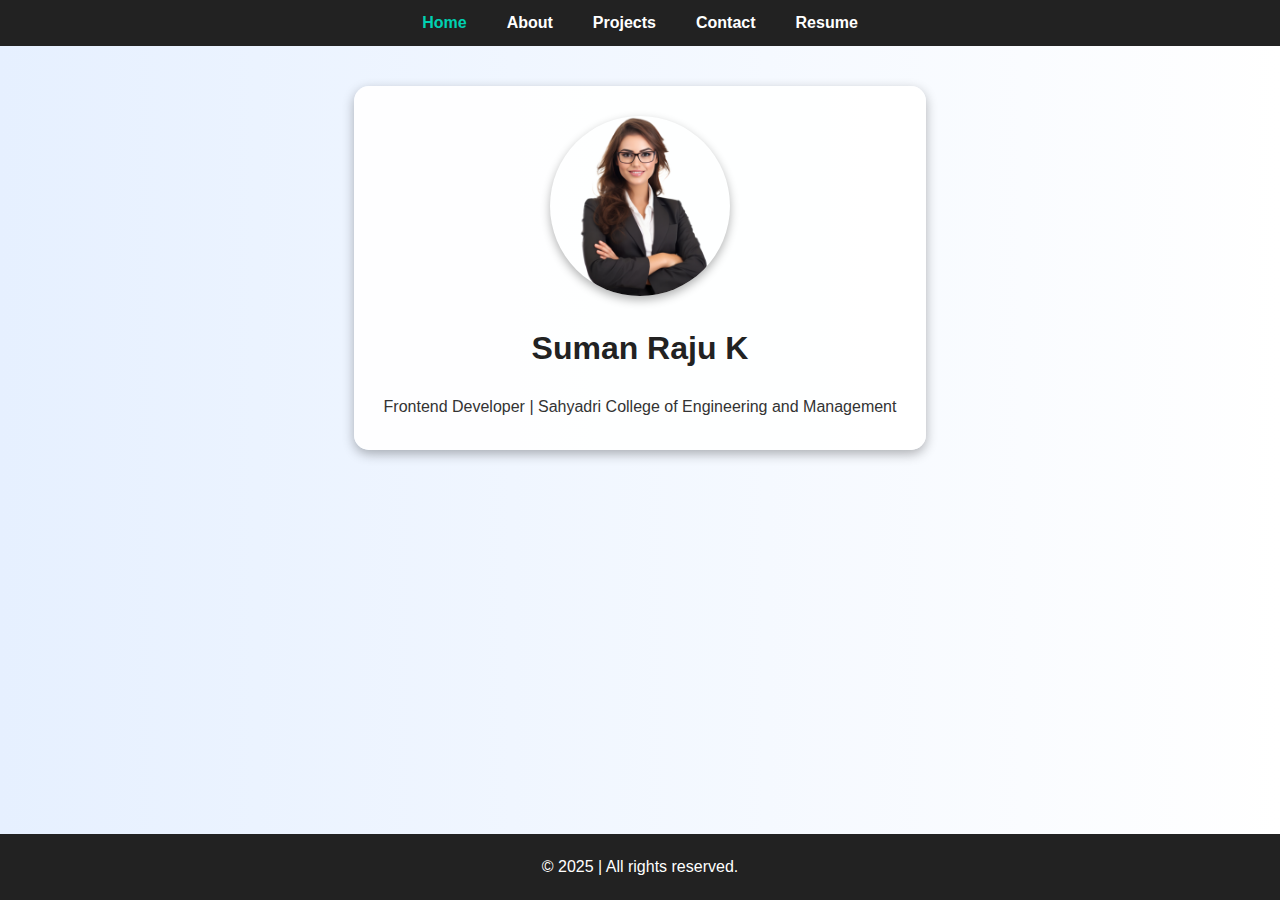
<file: index.html>
<!-- index.html (Home Page) -->
<!DOCTYPE html>
<html lang="en">
<head>
    <meta charset="UTF-8">
    <meta name="viewport" content="width=device-width, initial-scale=1.0">
    <title>Suman Raju K | Portfolio</title>
    <link rel="stylesheet" href="style.css">
</head>
<body class="home-bg">
    <header>
    <nav>
        <ul>
        <li><a href="index.html" class="active">Home</a></li>
        <li><a href="about.html">About</a></li>
        <li><a href="projects.html">Projects</a></li>
        <li><a href="contact.html">Contact</a></li>
        <li><a href="resume.pdf" target="_blank">Resume</a></li>
        </ul>
    </nav>
    </header>

    <!-- <div class="hero-section">
    <section class="hero">
    <img src="assets/images/profile.jpg" alt="Profile Photo">
    <h1>Welcome to My Portfolio</h1>
    <p>I'm <strong>Suman Raju K</strong>, a MERN Stack & Laravel Developer</p>
    </section>
</div> -->
<div class="hero-section"></div>
<section class="hero">
    <img src="assets/profile.webp" alt="Suman Raju K" class="center-img">
    <h1>Suman Raju K</h1>
    <p>Frontend Developer | Sahyadri College of Engineering and Management</p>
</section>
</div> 

<footer>
    <p>&copy; 2025 | All rights reserved.</p>
</footer>
</body>
</html>
</file>
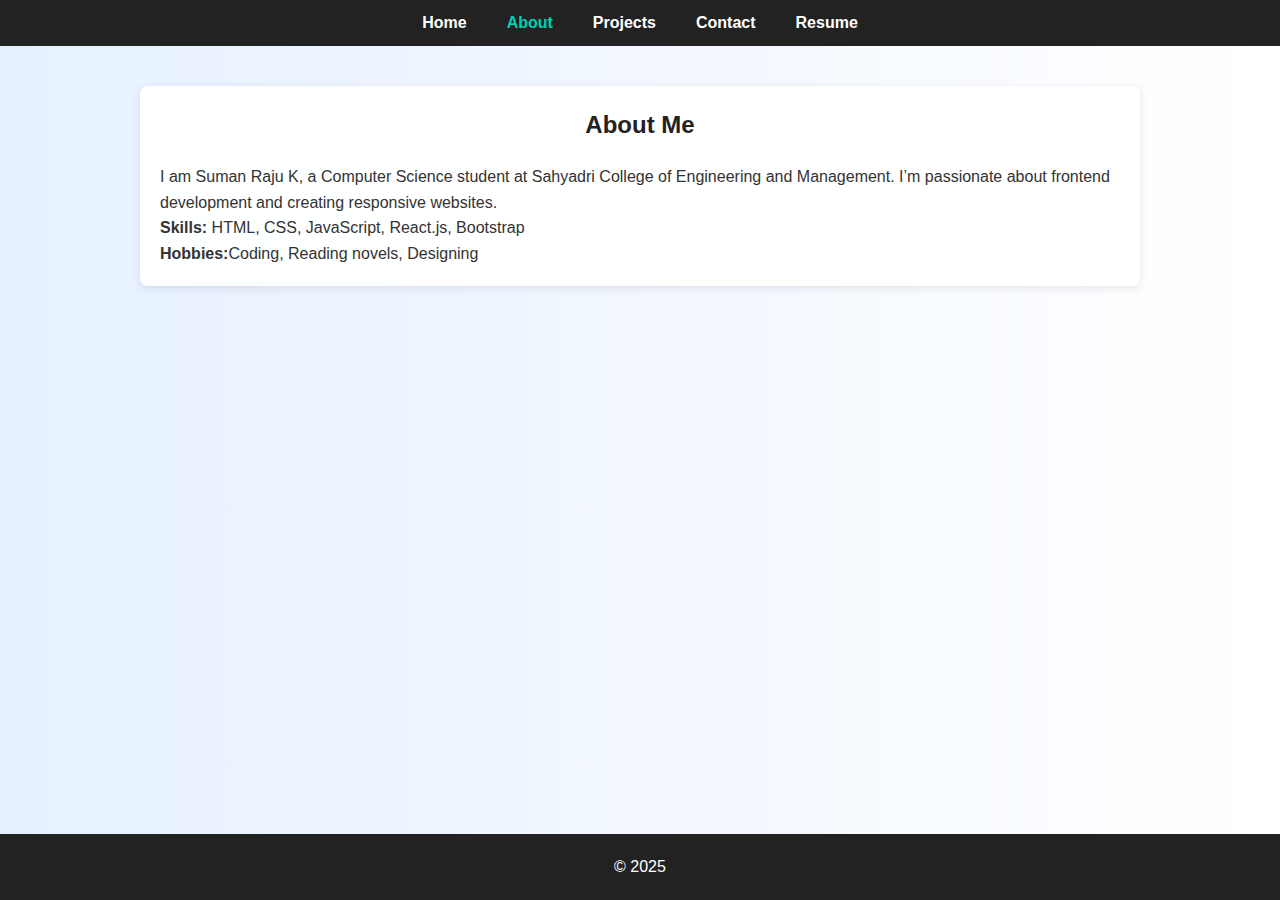
<file: about.html>
<!DOCTYPE html>
<html lang="en">
<head>
    <meta charset="UTF-8">
    <meta name="viewport" content="width=device-width, initial-scale=1.0">
    <title>About | Suman Raju K</title>
    <link rel="stylesheet" href="style.css">
</head>
<body>
    <header>
    <nav>
        <ul>
        <li><a href="index.html">Home</a></li>
        <li><a href="about.html" class="active">About</a></li>
        <li><a href="projects.html">Projects</a></li>
        <li><a href="contact.html">Contact</a></li>
        <li><a href="resume.pdf" target="_blank">Resume</a></li>
        </ul>
    </nav>
    </header>
    <section>
    <h2>About Me</h2>
    <p>I am Suman Raju K, a Computer Science student at Sahyadri College of Engineering and Management. I’m passionate about frontend development and creating responsive websites.</p>
    <p><strong>Skills:</strong> HTML, CSS, JavaScript, React.js, Bootstrap</p>
    <p><strong>Hobbies:</strong>Coding, Reading novels, Designing</p>
    </section>
    <footer>
        <p>&copy; 2025 </p>
    </footer>
</body>
</html>
</file>
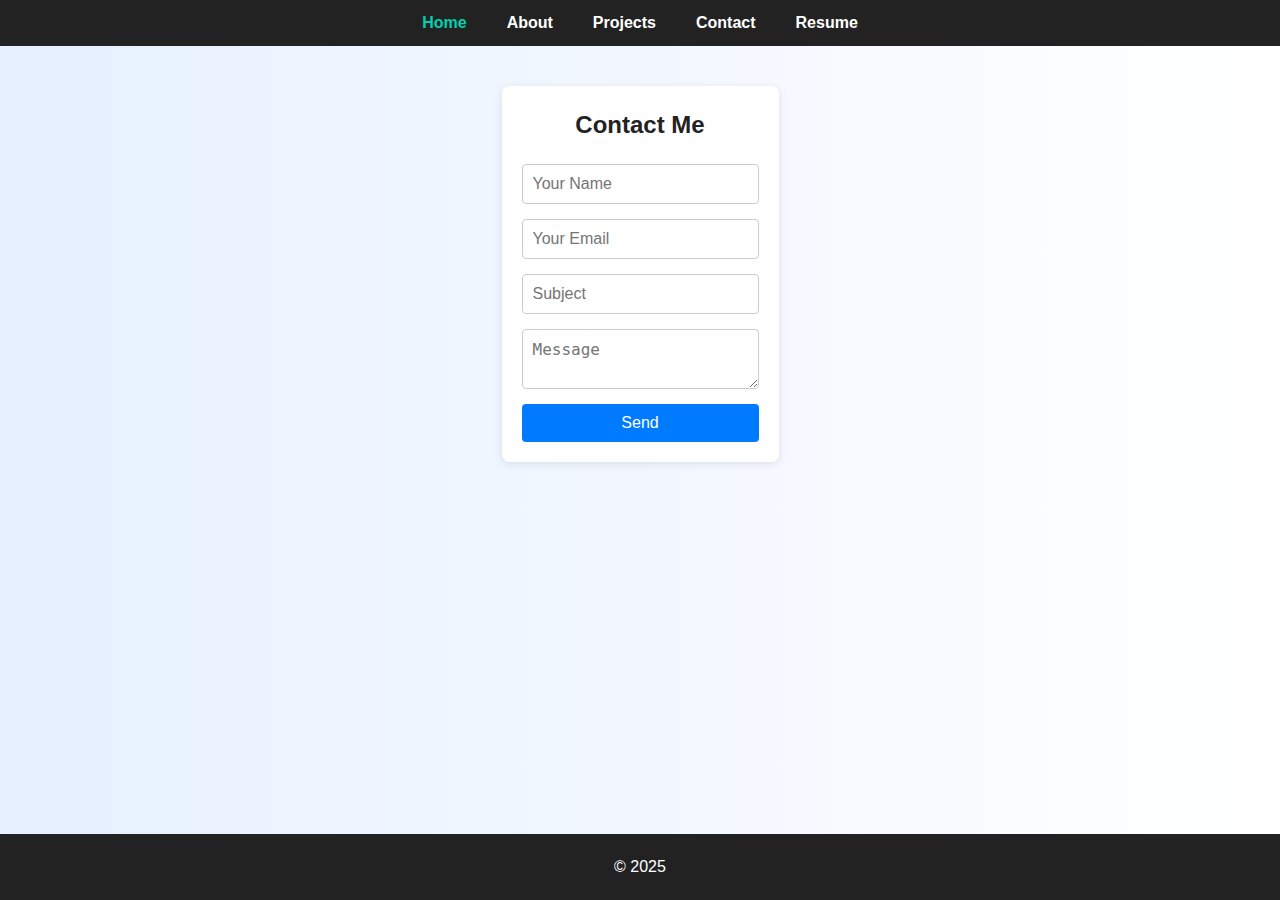
<file: contact.html>
<!DOCTYPE html>
<html lang="en">
<head>
    <meta charset="UTF-8" />
    <meta name="viewport" content="width=device-width, initial-scale=1.0"/>
    <title>Contact</title>
    <link rel="stylesheet" href="style.css" />
</head>
<body>
    <header>
    <nav>
        <ul>
        <li><a href="index.html" class="active">Home</a></li>
        <li><a href="about.html">About</a></li>
        <li><a href="projects.html">Projects</a></li>
        <li><a href="contact.html">Contact</a></li>
        <li><a href="resume.pdf" target="_blank">Resume</a></li>
        </ul>
    </nav>
    </header>

    <section class="contact">
    <h2>Contact Me</h2>
    <form id="contactForm">
        <input type="text" id="name" placeholder="Your Name" required />
        <input type="email" id="email" placeholder="Your Email" required />
        <input type="text" id="subject" placeholder="Subject" required />
        <textarea id="message" placeholder="Message" required></textarea>
        <button type="submit">Send</button>
    </form>
    <p id="form-status"></p>
    </section>
    <footer>
    <p>&copy; 2025 </p>
    </footer>
<script src="script.js"></script>
</body>
</html>
</file>
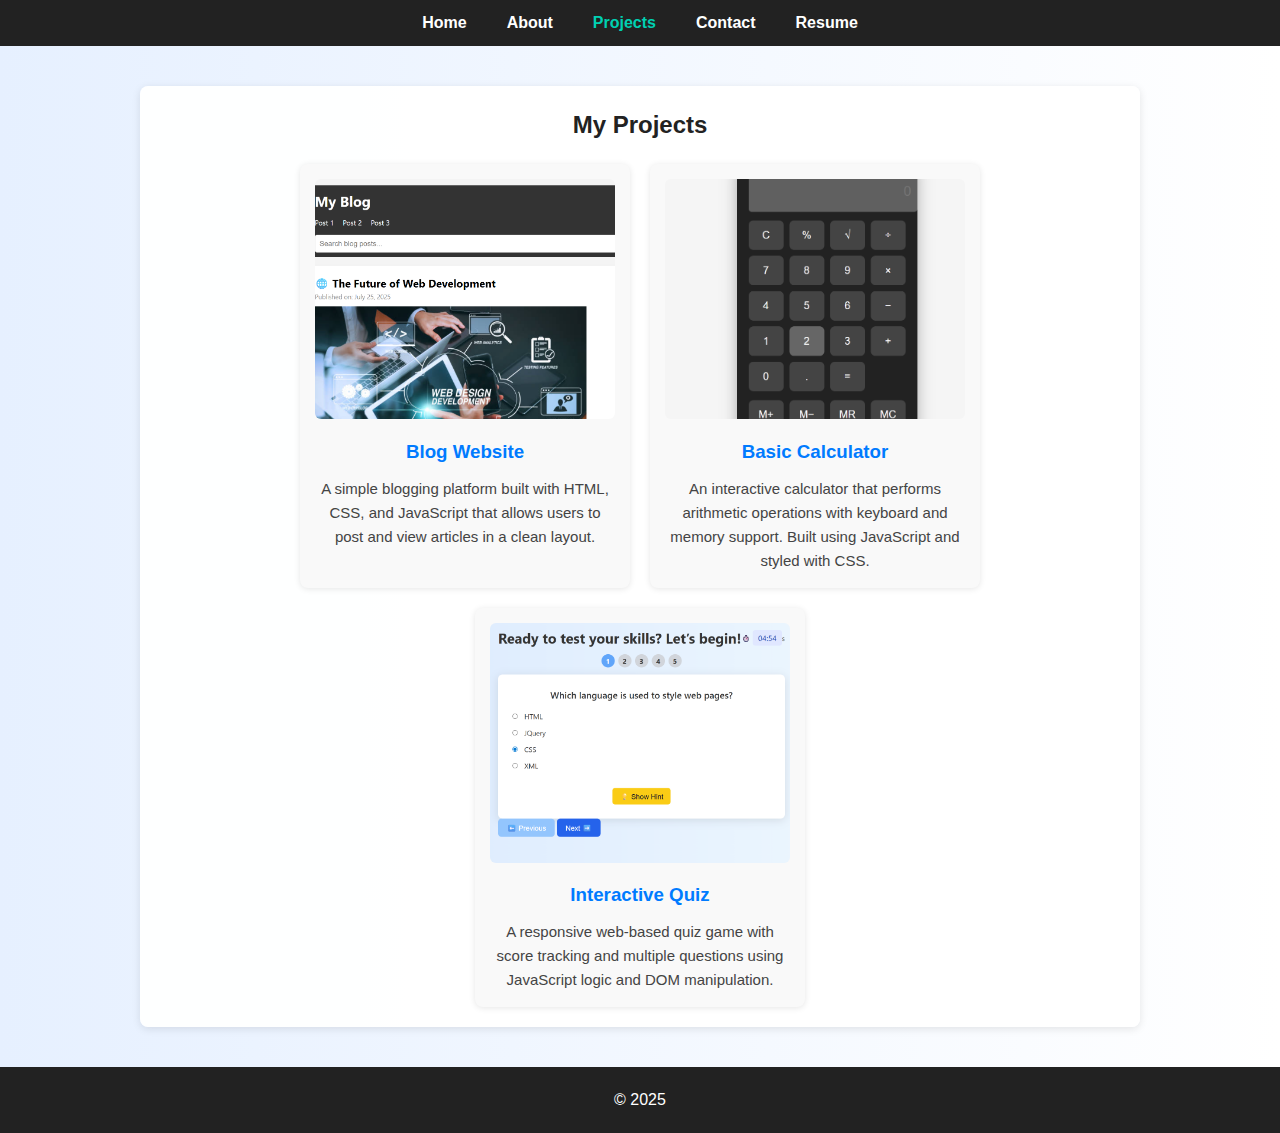
<file: projects.html>
<!DOCTYPE html>
<html lang="en">
<head>
    <meta charset="UTF-8">
    <meta name="viewport" content="width=device-width, initial-scale=1.0">
    <title>Projects | Suman Raju K</title>
    <link rel="stylesheet" href="style.css">
</head>
<body>
    <header>
    <nav>
        <ul>
            <li><a href="index.html">Home</a></li>
            <li><a href="about.html">About</a></li>
            <li><a href="projects.html" class="active">Projects</a></li>
            <li><a href="contact.html">Contact</a></li>
            <li><a href="resume.pdf" target="_blank">Resume</a></li>
            </ul>
    </nav>
    </header>
    <section class="projects">
    <h2>My Projects</h2>
    <div class="project-gallery">
        <div class="project">
        <img src="assets/projects/project1.png" alt="Blog Website">
        <h3>Blog Website</h3>
        <p>A simple blogging platform built with HTML, CSS, and JavaScript that allows users to post and view articles in a clean layout.</p>
        </div>
        <div class="project">
        <img src="assets/projects/project2.png" alt="Basic Calculator">
        <h3>Basic Calculator</h3>
        <p>An interactive calculator that performs arithmetic operations with keyboard and memory support. Built using JavaScript and styled with CSS.</p>
        </div>
    <div class="project">
        <img src="assets/projects/project3.png" alt="Interactive Quiz">
        <h3>Interactive Quiz</h3>
        <p>A responsive web-based quiz game with score tracking and multiple questions using JavaScript logic and DOM manipulation.</p>
    </div>
    </div>
    </section>
    <footer>
    <p>&copy; 2025 </p>
    </footer>
</body>
</html>
</file>
<file: style.css>
/* base styles */
* {
  margin: 0;
  padding: 0;
  box-sizing: border-box;
}

html, body {
  height: 100%;
}

body {
  font-family: 'Segoe UI', Tahoma, Geneva, Verdana, sans-serif;
  background: linear-gradient(to right, #e6f0ff, #ffffff); /* Fallback gradient */
  color: #333;
  display: flex;
  flex-direction: column;
  line-height: 1.6;
}

main {
  flex: 1;
}

/* Hero  */
.hero {
  text-align: center;
  background: rgba(255, 255, 255, 0.9); /* optional white overlay with transparency */
  padding: 30px;
  border-radius: 15px;
  box-shadow: 0 4px 12px rgba(0,0,0,0.3);
}

.hero img {
  width: 180px;
  height: 180px;
  border-radius: 50%;
  margin-bottom: 20px;
  object-fit: cover;
  box-shadow: 0 4px 10px rgba(0,0,0,0.3);
}


a {
  color: #007BFF;
  text-decoration: none;
}

a:hover {
  text-decoration: underline;
}

/* Navbar styles */
nav {
  background-color: #222;
  padding: 10px 0;
  text-align: center;
}

nav ul {
  list-style: none;
  display: flex;
  justify-content: center;
  flex-wrap: wrap;
}

nav li {
  margin: 0 20px;
}

nav a {
  color: white;
  font-weight: bold;
  font-size: 16px;
}

nav a.active,
nav a:hover {
  color: #00d1b2;
}

/* Section styles */
section {
  background: rgba(255, 255, 255, 0.95);
  padding: 20px;
  border-radius: 8px;
  margin: 40px auto;
  max-width: 1000px;
  box-shadow: 0 2px 8px rgba(0, 0, 0, 0.1);
}

/* Headings */
h1, h2, h3 {
  color: #222;
  margin-bottom: 20px;
  text-align: center;
}

/* About section */
.about p {
  margin-bottom: 10px;
  font-size: 16px;
}

/* Project gallery */
.project-gallery {
  display: flex;
  flex-wrap: wrap;
  gap: 20px;
  justify-content: center;
}

.project {
  width: 330px;
  background: #f9f9f9;
  padding: 15px;
  border-radius: 8px;
  text-align: center;
  box-shadow: 0 1px 6px rgba(0,0,0,0.1);
  transition: transform 0.3s ease;
}

.project:hover {
  transform: translateY(-5px);
}

.project img {
  width: 100%;
  height: 240px;
  object-fit: cover;
  border-radius: 6px;
  margin-bottom: 10px;
}

.project h3 {
  color: #007BFF;
  margin-bottom: 10px;
}

.project p {
  font-size: 15px;
  color: #444;
}

/* Contact form */
form {
  display: flex;
  flex-direction: column;
  gap: 15px;
  max-width: 500px;
  margin: auto;
}

input, textarea {
  padding: 10px;
  font-size: 16px;
  border: 1px solid #ccc;
  border-radius: 4px;
}

input:focus,
textarea:focus {
  border-color: #007BFF;
  outline: none;
}

button {
  padding: 10px;
  background-color: #007BFF;
  border: none;
  color: white;
  font-size: 16px;
  border-radius: 4px;
  cursor: pointer;
}

button:hover {
  background-color: #0056b3;
}

/* Sticky Footer */
footer {
  text-align: center;
  padding: 20px;
  background: #222;
  color: white;
  margin-top: auto;
}

/* Responsive Design */
@media (max-width: 768px) {
  nav ul {
    flex-direction: column;
  }

  .project-gallery {
    flex-direction: column;
    align-items: center;
  }

  .project {
    width: 90%;
  }

  section {
    margin: 20px;
    padding: 15px;
  }
}
</file>
